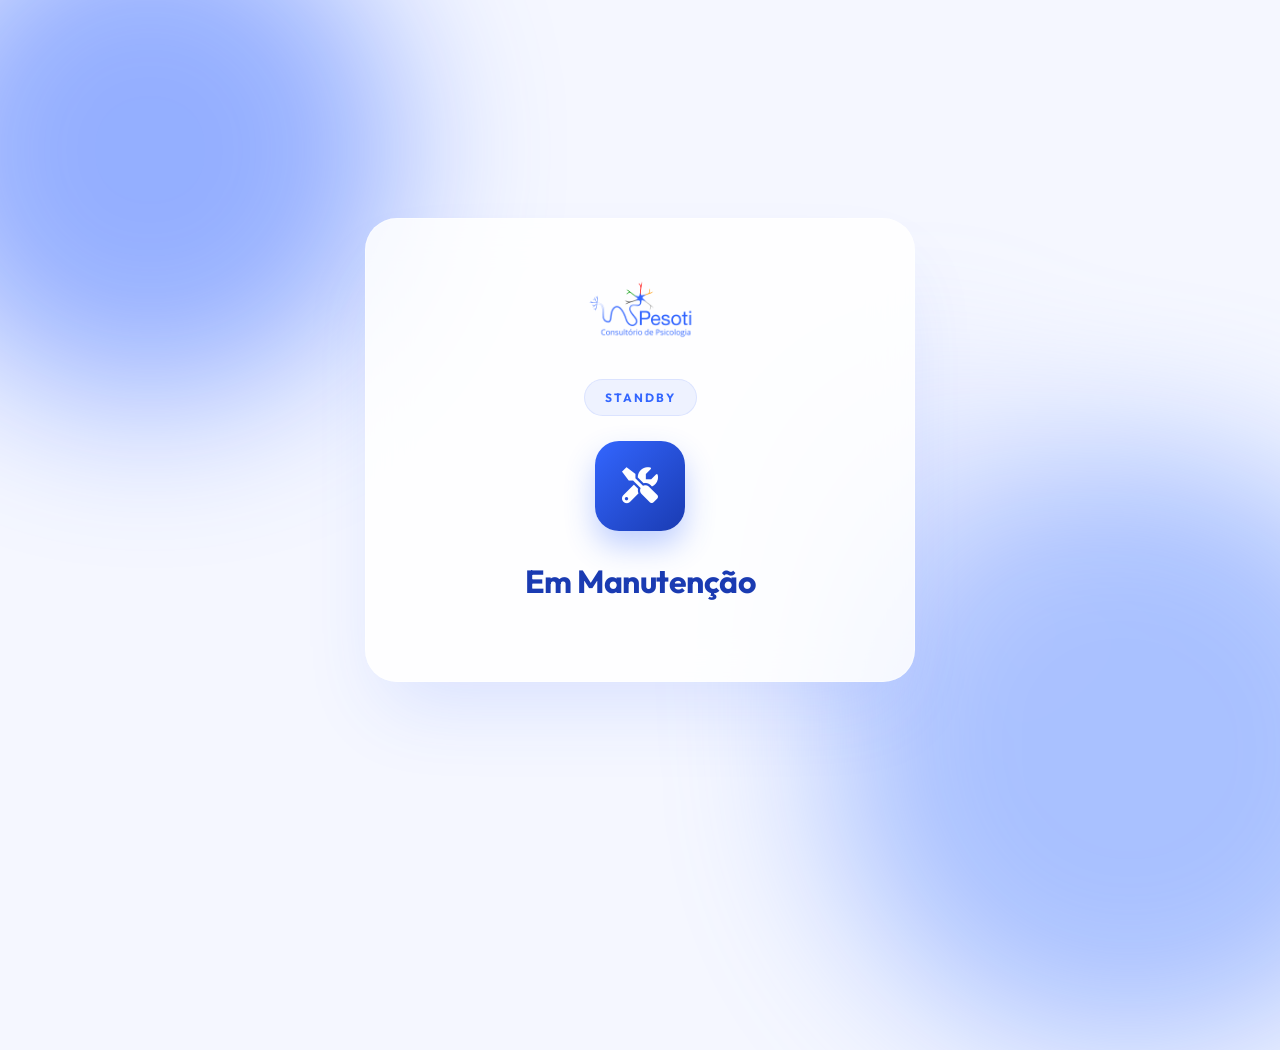
<file: index.html>
<!DOCTYPE html>
<html lang="pt-BR">

<head>
    <meta charset="UTF-8">
    <script>
        // Redirecionamento para modo manutenção (GitHub Pages)
        if (window.location.pathname !== '/manutencao.html') {
            window.location.href = '/manutencao.html';
        }
    </script>
    <link rel="preconnect" href="https://cdnjs.cloudflare.com">
    <link rel="preconnect" href="https://www.googletagmanager.com">
    <script>(function (w, d, s, l, i) {
            w[l] = w[l] || []; w[l].push({
                'gtm.start':
                    new Date().getTime(), event: 'gtm.js'
            }); var f = d.getElementsByTagName(s)[0],
                j = d.createElement(s), dl = l != 'dataLayer' ? '&l=' + l : ''; j.async = true; j.src =
                    'https://www.googletagmanager.com/gtm.js?id=' + i + dl; f.parentNode.insertBefore(j, f);
        })(window, document, 'script', 'dataLayer', 'GTM-5CCSRNWB');</script>
    <meta name="viewport" content="width=device-width, initial-scale=1.0">
    <title>Cesar Pesoti | Psicólogo Online | CRP 06/94955</title>
    <meta name="description"
        content="Psicólogo Clínico online com 15 anos de experiência. Especializações em Saúde Mental, Neuropsicologia e Psicologia Jurídica. Agende sua consulta via WhatsApp.">
    <meta name="keywords"
        content="psicólogo online, terapia online, Cesar Pesoti, neuropsicologia, saúde mental, ansiedade, depressão">
    <link rel="canonical" href="https://pesotipsicologonline.com.br">
    <link rel="icon" type="image/png" href="favicon.png">
    
    <!-- Open Graph / Facebook -->
    <meta property="og:type" content="website">
    <meta property="og:url" content="https://pesotipsicologonline.com.br">
    <meta property="og:title" content="Cesar Pesoti | Psicólogo Online | CRP 06/94955">
    <meta property="og:description" content="Psicólogo Clínico online com 15 anos de experiência em Saúde Mental e Neuropsicologia.">
    <meta property="og:image" content="https://pesotipsicologonline.com.br/hero.webp">

    <!-- Twitter Card -->
    <meta name="twitter:card" content="summary_large_image">
    <meta name="twitter:site" content="@PesotiNeuroPsi">
    <meta name="twitter:title" content="Cesar Pesoti | Psicólogo Online | CRP 06/94955">
    <meta name="twitter:description" content="Psicólogo Clínico online com 15 anos de experiência em Saúde Mental e Neuropsicologia.">
    <meta name="twitter:image" content="https://pesotipsicologonline.com.br/hero.webp">

    <!-- FontAwesome 6 (CDN Estável) -->
    <link rel="preload" href="https://cdnjs.cloudflare.com/ajax/libs/font-awesome/6.4.0/css/all.min.css" as="style" integrity="sha512-iecdLmaskl7CVkqkXNQ/ZH/XLlvWZOJyj7Yy7tcenmpD1ypASozpmT/E0iPtmFIB46ZmdtAc9eNBvH0H/ZpiBw==" crossorigin="anonymous" referrerpolicy="no-referrer" onload="this.rel='stylesheet'">
    <noscript><link rel="stylesheet" href="https://cdnjs.cloudflare.com/ajax/libs/font-awesome/6.4.0/css/all.min.css" crossorigin="anonymous"></noscript>
    
    <!-- CSS Principal -->
    <link rel="stylesheet" href="style-v2.css?v=20260310">

    <script type="application/ld+json">
    {
      "@context": "https://schema.org",
      "@type": "Person",
      "name": "Cesar Augusto Pesoti",
      "jobTitle": "Psicólogo Clínico",
      "url": "https://pesotipsicologonline.com.br",
      "telephone": "+5516988580999",
      "sameAs": [
        "https://www.instagram.com/pesotineuropsi",
        "https://x.com/PesotiNeuroPsi",
        "https://pesoti.blogspot.com"
      ]
    }
    </script>

    <script type="application/ld+json">
    {
      "@context": "https://schema.org",
      "@type": "MedicalBusiness",
      "name": "Cesar Pesoti - Psicólogo Online",
      "url": "https://pesotipsicologonline.com.br",
      "telephone": "+5516988580999",
      "areaServed": "BR",
      "priceRange": "$$"
    }
    </script>

    <script type="application/ld+json">
    {
      "@context": "https://schema.org",
      "@type": "FAQPage",
      "mainEntity": [
        {
          "@type": "Question",
          "name": "A Terapia Online funciona igual a presencial?",
          "acceptedAnswer": {
            "@type": "Answer",
            "text": "A Terapia Online é uma ferramenta ímpar. Com 15 anos de atuação prática em psicoterapia clínica e mais de 3.800 horas de estudos teóricos, utilizo os mesmos mecanismos terapêuticos e éticos para garantir o seu progresso."
          }
        },
        {
          "@type": "Question",
          "name": "Você atende por plano de saúde?",
          "acceptedAnswer": {
            "@type": "Answer",
            "text": "Apenas atendimentos particulares. Porém com a emissão da Nota Fiscal a mesma poderá ser utilizada para Reembolso através de convênios."
          }
        },
        {
          "@type": "Question",
          "name": "Qual a duração de cada atendimento?",
          "acceptedAnswer": {
            "@type": "Answer",
            "text": "A duração da sessão é variável, de acordo com a necessidade do paciente e da agenda, com uma média entre 30 a 50 minutos."
          }
        },
        {
          "@type": "Question",
          "name": "Como faço para agendar?",
          "acceptedAnswer": {
            "@type": "Answer",
            "text": "Para agendar, envie uma mensagem de texto para o WhatsApp: (16) 98858-0999."
          }
        },
        {
          "@type": "Question",
          "name": "O atendimento é sigiloso?",
          "acceptedAnswer": {
            "@type": "Answer",
            "text": "Sim, o atendimento é totalmente sigiloso, seguindo rigorosamente o Código de Ética Profissional do Psicólogo."
          }
        }
      ]
    }
    </script>
</head>

<body>
    <!-- Google Tag Manager (noscript) -->
    <noscript><iframe src="https://www.googletagmanager.com/ns.html?id=GTM-5CCSRNWB" height="0" width="0"
            style="display:none;visibility:hidden"></iframe></noscript>

    <header class="navbar" id="navbar">
        <div class="container nav-container">
            <a href="#inicio" class="logo" aria-label="Ir para o início">
                <img src="logo.png" alt="Pesoti Consultório de Psicologia" class="img-logo" width="180" height="45">
            </a>

            <nav class="nav-links" id="nav-links">
                <a href="#inicio">Início</a>
                <a href="#sobre">Sobre Mim</a>
                <a href="#psionline">A Terapia</a>
                <a href="#especialidades">Especialidades</a>
                <a href="#como-funciona">Como Funciona</a>
                <a href="https://pesoti.blogspot.com/" target="_blank" rel="noopener noreferrer">Blog</a>
                <a href="#respiracao">Respiração</a>
                <a href="#faq">Dúvidas</a>
            </nav>

            <a href="https://wa.me/5516988580999" target="_blank" rel="noopener noreferrer" class="btn btn-primary nav-btn">Agendar Sessão</a>

            <button class="mobile-menu-btn" aria-label="Abrir menu" aria-expanded="false" aria-controls="nav-links">
                <i class="fa-solid fa-bars" aria-hidden="true"></i>
            </button>
        </div>
    </header>

    <main>
        <!-- Hero Section -->
        <section id="inicio" class="hero">
            <div class="container hero-container">
                <div class="hero-content fade-in">
                    <span class="badge">Terapia Online</span>
                    <h1>Alto desempenho para o seu Cérebro &mdash; Conforto para a sua Mente &mdash; Leveza para a sua Vida.</h1>
                    <p>Um espaço seguro, acolhedor e livre de julgamentos para você lidar com a ansiedade, estresse e encontrar o seu equilíbrio emocional no conforto do seu lar.</p>
                    <div class="hero-buttons">
                        <a href="https://wa.me/5516988580999" target="_blank" rel="noopener noreferrer" class="btn btn-primary btn-large">
                            <i class="fa-brands fa-whatsapp" aria-hidden="true"></i> Falar no WhatsApp
                        </a>
                        <a href="#como-funciona" class="btn btn-outline btn-large">Como funciona?</a>
                    </div>
                    <div class="trust-indicators">
                        <div class="trust-item"><i class="fa-solid fa-user-lock" aria-hidden="true"></i> 100% Sigiloso</div>
                        <div class="trust-item"><i class="fa-solid fa-video" aria-hidden="true"></i> Sessões por Vídeo</div>
                    </div>
                </div>
                <div class="hero-image slide-in-right">
                    <div class="image-wrapper">
                        <img src="hero.webp" alt="Pessoa em sessão de terapia online" id="hero-img" width="600" height="400" fetchpriority="high">
                    </div>
                </div>
            </div>
        </section>

        <!-- Sobre Mim Section -->
        <section id="sobre" class="bg-light section">
            <div class="container sobre-container">
                <div class="sobre-image slide-in-left">
                    <div class="image-wrapper">
                        <img src="sobre.webp" alt="Foto profissional de Cesar Pesoti" id="sobre-img" loading="lazy" width="500" height="600">
                    </div>
                </div>
                <article class="sobre-content fade-in">
                    <h2 class="section-title">Muito prazer, sou o <span class="highlight">Cesar Augusto Pesoti</span></h2>
                    <h3 class="subtitle">Psicólogo Clínico | CRP 06/94955</h3>
                    <p>Olá, seja bem-vindo(a). Quero compartilhar um pouco da minha trajetória para que você possa me conhecer melhor.</p>
                    <p>Atuo há 15 anos na área da terapia, com dedicação ao cuidado emocional, ao desenvolvimento humano e à promoção da saúde mental. Sou Bacharel e Licenciado em Psicologia pela Universidade Paulista (UNIP), campus de Ribeirão Preto/SP, e possuo especializações em Saúde Mental, Neuropsicologia e Psicologia Jurídica.</p>
                    <p>Entendo a formação acadêmica e a atualização constante como pilares fundamentais para oferecer um atendimento ético, responsável e tecnicamente qualificado. Desde a graduação, concluída em 2009, venho investindo continuamente em aperfeiçoamento profissional por meio de pós-graduações, cursos, formações complementares, leitura de artigos científicos e estudo permanente.</p>
                    <p>Minha missão como psicólogo é auxiliar cada paciente a compreender sua própria história, enfrentar sofrimentos emocionais, superar traumas e desenvolver recursos para viver com mais equilíbrio, autonomia e sentido.</p>
                    <p>Acredito no processo terapêutico como um caminho de transformação. Com acolhimento, escuta qualificada e compromisso profissional, busco caminhar ao seu lado para que você possa avançar em direção aos objetivos mais importantes da sua vida.</p>
                    
                    <div class="resume-section">
                        <h4><i class="fa-solid fa-graduation-cap highlight" aria-hidden="true"></i> Graduação</h4>
                        <ul class="features-list">
                            <li><i class="fa-solid fa-check highlight" aria-hidden="true"></i> Psicólogo pela UNIP - Universidade Paulista</li>
                            <li><i class="fa-solid fa-check highlight" aria-hidden="true"></i> Bacharel e Licenciado em Psicologia pela UNIP</li>
                        </ul>

                        <h4><i class="fa-solid fa-brain highlight" aria-hidden="true"></i> Especializações</h4>
                        <ul class="features-list">
                            <li><i class="fa-solid fa-check highlight" aria-hidden="true"></i> Saúde Mental (360h) - UNAERP</li>
                            <li><i class="fa-solid fa-check highlight" aria-hidden="true"></i> Acupuntura Sistêmica Clássica (1360h) - IBRAM</li>
                            <li><i class="fa-solid fa-check highlight" aria-hidden="true"></i> Neuropsicologia (556h) - PSICOLOG</li>
                            <li><i class="fa-solid fa-check highlight" aria-hidden="true"></i> Terapia Cognitiva Comportamental (196h cursadas) - CTC VEDA</li>
                            <li><i class="fa-solid fa-check highlight" aria-hidden="true"></i> Psicologia Jurídica com Ênfase em Perícia Psicológica (432h) - IPOG</li>
                            <li><i class="fa-solid fa-check highlight" aria-hidden="true"></i> Estudos de Política e Estratégia - ADESG (375h)</li>
                        </ul>

                        <h4><i class="fa-solid fa-certificate highlight" aria-hidden="true"></i> Formações</h4>
                        <ul class="features-list">
                            <li><i class="fa-solid fa-check highlight" aria-hidden="true"></i> Formação Continuada em Neuropsicologia (120h)</li>
                            <li><i class="fa-solid fa-check highlight" aria-hidden="true"></i> Habilidades Sociais (20h) - PSICOLOG</li>
                            <li><i class="fa-solid fa-check highlight" aria-hidden="true"></i> Teste Rorschach R-PAS</li>
                            <li><i class="fa-solid fa-check highlight" aria-hidden="true"></i> Neurofeedback com Certificação Internacional Sistema Brain-Trainer</li>
                        </ul>

                        <h4><i class="fa-solid fa-book highlight" aria-hidden="true"></i> Cursos e Aperfeiçoamento</h4>
                        <ul class="features-list">
                            <li><i class="fa-solid fa-check highlight" aria-hidden="true"></i> Psicopatologia Geral (20h) - PSICOLOG</li>
                            <li><i class="fa-solid fa-check highlight" aria-hidden="true"></i> Intensivo em Biofeedback e Neurofeedback (30h) - INBIO</li>
                            <li><i class="fa-solid fa-check highlight" aria-hidden="true"></i> Neurometria Funcional Computadorizada (120h)</li>
                            <li><i class="fa-solid fa-check highlight" aria-hidden="true"></i> Hipnose - S.B.H.H.</li>
                            <li><i class="fa-solid fa-check highlight" aria-hidden="true"></i> Hipnoterapia Ericksoniana (60h) - Sofia Bauer</li>
                            <li><i class="fa-solid fa-check highlight" aria-hidden="true"></i> Hipnoterapia Cognitiva - Benomy Silberfarb</li>
                            <li><i class="fa-solid fa-check highlight" aria-hidden="true"></i> Mindfulness MBCT (16h)</li>
                            <li><i class="fa-solid fa-check highlight" aria-hidden="true"></i> Produção de Documentos Psicológicos Judiciais</li>
                            <li><i class="fa-solid fa-check highlight" aria-hidden="true"></i> Psicopatologia Forense (15h) - Antônio José Eça</li>
                            <li><i class="fa-solid fa-check highlight" aria-hidden="true"></i> Psicofarmacologia Básica (03h)</li>
                            <li><i class="fa-solid fa-check highlight" aria-hidden="true"></i> Classificações Diagnósticas em Psiquiatria (03h)</li>
                        </ul>
                    </div>
                </article>
            </div>
        </section>

        <!-- PsiOnline Section -->
        <section id="psionline" class="section">
            <div class="container">
                <div class="text-center fade-in mb-5">
                    <span class="badge">A Terapia</span>
                    <h2 class="section-title">Um espaço de escuta, cuidado e transformação.</h2>
                    <p class="highlight" style="font-weight: 500;">Mais clareza para a mente, mais equilíbrio para as emoções, mais sentido para a vida.</p>
                </div>

                <div class="psionline-content fade-in delay-1">
                    <p>A Terapia Online é um espaço acolhedor, seguro e confidencial, pensado para quem deseja cuidar de si com profundidade e seriedade. É um processo terapêutico que oferece escuta qualificada e apoio profissional para compreender emoções e enfrentar desafios internos.</p>
                    <p>Ao longo da vida, é natural atravessar momentos de sofrimento, insegurança ou exaustão. A terapia acolhe justamente esse lugar, oferecendo um caminho de compreensão, elaboração e fortalecimento emocional mediado por um olhar técnico e ético.</p>

                    <div class="highlight-box mt-5 text-center">
                        <h3 class="highlight-title">Cuidar da saúde mental é um gesto de coragem e responsabilidade consigo mesmo.</h3>
                        <p class="highlight-subtitle">E, muitas vezes, é o primeiro passo para viver com mais leveza.</p>
                    </div>
                </div>
            </div>
        </section>

        <!-- Especialidades Section -->
        <section id="especialidades" class="bg-light section">
            <div class="container">
                <div class="text-center fade-in mb-5">
                    <span class="badge">Áreas de Atuação</span>
                    <h2 class="section-title">Como a terapia pode te ajudar?</h2>
                    <p>Apoio psicológico direcionado para as dificuldades que você enfrenta hoje.</p>
                </div>

                <div class="cards-grid">
                    <article class="card fade-in">
                        <div class="card-icon"><i class="fa-solid fa-wind" aria-hidden="true"></i></div>
                        <h3>Ansiedade</h3>
                        <p>Aprenda a lidar com crises, pensamentos acelerados e o medo do futuro através de técnicas da TCC para aliviar a preocupação constante.</p>
                    </article>

                    <article class="card fade-in delay-1">
                        <div class="card-icon"><i class="fa-solid fa-cloud-rain" aria-hidden="true"></i></div>
                        <h3>Depressão</h3>
                        <p>Acolhimento para a tristeza profunda e falta de energia, ajudando você a reencontrar gradualmente a motivação e o sentido diário.</p>
                    </article>

                    <article class="card fade-in delay-2">
                        <div class="card-icon"><i class="fa-solid fa-heart-crack" aria-hidden="true"></i></div>
                        <h3>Relacionamentos</h3>
                        <p>Supere dependência emocional ou conflitos afetivos, desenvolvendo inteligência emocional para vínculos mais saudáveis.</p>
                    </article>

                    <article class="card fade-in">
                        <div class="card-icon"><i class="fa-solid fa-compass" aria-hidden="true"></i></div>
                        <h3>Autoconhecimento</h3>
                        <p>Entenda seus padrões mentais e fortaleça sua autoestima para tomar decisões alinhadas com sua essência.</p>
                    </article>

                    <article class="card fade-in delay-1">
                        <div class="card-icon"><i class="fa-solid fa-briefcase" aria-hidden="true"></i></div>
                        <h3>Burnout e Estresse</h3>
                        <p>Tratamento para o esgotamento profissional, resgatando o equilíbrio entre vida pessoal e trabalho.</p>
                    </article>

                    <article class="card fade-in delay-2">
                        <div class="card-icon"><i class="fa-solid fa-arrows-to-circle" aria-hidden="true"></i></div>
                        <h3>Regulação Emocional</h3>
                        <p>Identifique e responda de forma saudável às emoções, sem ser dominado pela impulsividade ou angústia.</p>
                    </article>
                </div>
            </div>
        </section>

        <!-- Breathing Module Section -->
        <section id="respiracao" class="ca-module section">
            <div class="container ca-container">
                <div class="ca-header text-center fade-in">
                    <span class="ca-badge">Controle de Ansiedade</span>
                    <h2 class="ca-title">Prática de Respiração Guiada</h2>
                    <p class="ca-description">
                        Regule o ritmo da respiração com uma prática guiada de foco e desaceleração fisiológica, 
                        útil para momentos de ansiedade, tensão e sobrecarga.
                    </p>
                </div>
                
                <div class="ca-main-grid">
                    <!-- Central Visualizer -->
                    <div class="ca-visualizer-card fade-in">
                        <div class="ca-orb-container">
                            <div class="ca-orb" id="ca-orb"></div>
                            <div class="ca-phase-display">
                                <span id="ca-phase-label">Pronto</span>
                                <span id="ca-phase-timer">0.0</span>
                            </div>
                        </div>
                        <div class="ca-controls-main">
                            <button id="ca-btn-primary" class="ca-btn ca-btn-primary ca-btn-xl">
                                <i class="fa-solid fa-play" aria-hidden="true"></i> <span>Iniciar Sessão</span>
                            </button>
                            <div class="ca-secondary-btns">
                                <button id="ca-btn-reset" class="ca-btn ca-btn-outline" title="Reiniciar">
                                    <i class="fa-solid fa-rotate-left" aria-hidden="true"></i> <span>Reiniciar</span>
                                </button>
                                <button id="ca-btn-immersive" class="ca-btn ca-btn-outline" title="Modo Imersivo">
                                    <i class="fa-solid fa-expand" aria-hidden="true"></i> <span>Modo Imersivo</span>
                                </button>
                            </div>
                        </div>
                    </div>

                    <!-- Settings & Stats -->
                    <div class="ca-settings-card fade-in delay-1">
                        <div class="ca-tabs">
                            <button class="ca-tab-btn active" data-tab="presets">Presets</button>
                            <button class="ca-tab-btn" data-tab="config">Ajustes</button>
                            <button class="ca-tab-btn" data-tab="stats">Progresso</button>
                        </div>

                        <div class="ca-tab-content active" id="ca-tab-presets">
                            <div class="ca-preset-list" id="ca-preset-list">
                                <!-- Presets injected by JS -->
                            </div>
                        </div>

                        <div class="ca-tab-content" id="ca-tab-config">
                            <div class="ca-form-group">
                                <label>Fases (segundos):</label>
                                <div class="ca-phase-inputs">
                                    <div class="ca-input-item">
                                        <span>Inspirar</span>
                                        <input type="number" id="ca-in-insp" value="4" min="0" max="30" step="0.5">
                                    </div>
                                    <div class="ca-input-item">
                                        <span>Reter</span>
                                        <input type="number" id="ca-in-hold1" value="0" min="0" max="30" step="0.5">
                                    </div>
                                    <div class="ca-input-item">
                                        <span>Expirar</span>
                                        <input type="number" id="ca-in-exp" value="4" min="0" max="30" step="0.5">
                                    </div>
                                    <div class="ca-input-item">
                                        <span>Pausar</span>
                                        <input type="number" id="ca-in-hold2" value="0" min="0" max="30" step="0.5">
                                    </div>
                                </div>
                            </div>
                            <div class="ca-form-group">
                                <label>Duração da Sessão:</label>
                                <select id="ca-in-duration" class="ca-select">
                                    <option value="60">1 minuto</option>
                                    <option value="120" selected>2 minutos</option>
                                    <option value="180">3 minutos</option>
                                    <option value="300">5 minutos</option>
                                    <option value="600">10 minutos</option>
                                    <option value="custom">Personalizado...</option>
                                </select>
                                <input type="number" id="ca-in-custom-duration" class="ca-input" style="display:none; margin-top: 10px;" min="1" max="60" placeholder="Minutos">
                            </div>
                            <div class="ca-toggles">
                                <label class="ca-toggle">
                                    <input type="checkbox" id="ca-tg-gradual">
                                    <span class="ca-toggle-label">Início Gradual</span>
                                </label>
                                <label class="ca-toggle">
                                    <input type="checkbox" id="ca-tg-sound" checked>
                                    <span class="ca-toggle-label">Som</span>
                                </label>
                                <label class="ca-toggle">
                                    <input type="checkbox" id="ca-tg-vibrate">
                                    <span class="ca-toggle-label">Vibração</span>
                                </label>
                                <label class="ca-toggle">
                                    <input type="checkbox" id="ca-tg-wakelock">
                                    <span class="ca-toggle-label">Manter Tela Ativa</span>
                                </label>
                            </div>
                        </div>

                        <div class="ca-tab-content" id="ca-tab-stats">
                            <div class="ca-stats-grid">
                                <div class="ca-stat-item">
                                    <span class="ca-stat-label">Ciclo Atual</span>
                                    <span class="ca-stat-value" id="ca-stat-cycles">0 / 0</span>
                                </div>
                                <div class="ca-stat-item">
                                    <span class="ca-stat-label">Tempo Restante</span>
                                    <span class="ca-stat-value" id="ca-stat-time">00:00</span>
                                </div>
                                <div class="ca-stat-item">
                                    <span class="ca-stat-label">BPM Estimado</span>
                                    <span class="ca-stat-value" id="ca-stat-bpm">0</span>
                                </div>
                                <div class="ca-stat-item" style="flex-direction: column; align-items: flex-start; gap: 8px; border: none;">
                                    <span class="ca-stat-label">Progresso da Sessão</span>
                                    <div class="ca-progress-bar">
                                        <div class="ca-progress-fill" id="ca-progress-fill"></div>
                                    </div>
                                </div>
                            </div>
                        </div>
                    </div>
                </div>

                <div class="ca-disclaimer text-center fade-in">
                    <p>Se houver tontura, desconforto ou piora dos sintomas, interrompa a prática. Este recurso não substitui acompanhamento profissional.</p>
                </div>
            </div>
        </section>

        <!-- Como Funciona Section -->
        <section id="como-funciona" class="section">
            <div class="container">
                <div class="text-center fade-in mb-5">
                    <span class="badge">Passo a Passo</span>
                    <h2 class="section-title">A Terapia Online é Simples e Prática</h2>
                    <p>Veja como é fácil dar o primeiro passo para cuidar da sua saúde mental.</p>
                </div>

                <div class="steps-container">
                    <div class="step fade-in">
                        <div class="step-number">1</div>
                        <h3>Agendamento</h3>
                        <p>Entre em contato pelo WhatsApp, tire dúvidas e escolha o melhor horário para sua sessão.</p>
                    </div>
                    <div class="step-connector"></div>
                    <div class="step fade-in delay-1">
                        <div class="step-number">2</div>
                        <h3>Preparação</h3>
                        <p>Você recebe um link seguro por mensagem. Basta acessar de onde estiver (celular ou computador).</p>
                    </div>
                    <div class="step-connector"></div>
                    <div class="step fade-in delay-2">
                        <div class="step-number">3</div>
                        <h3>Atendimento</h3>
                        <p>Sessão por vídeo com total sigilo médico e acolhimento profissional pautado na ética.</p>
                    </div>
                </div>

                <div class="text-center mt-5">
                    <a href="https://wa.me/5516988580999" target="_blank" rel="noopener noreferrer" class="btn btn-primary btn-large fade-in">Quero Agendar Minha Sessão</a>
                </div>
            </div>
        </section>

        <!-- Blog Section -->
        <section id="blog" class="bg-light section">
            <div class="container text-center fade-in">
                <span class="badge">Conteúdo</span>
                <h2 class="section-title">Blog e Redes Sociais</h2>
                <p class="mb-5">Compartilho reflexões sobre saúde mental e bem-estar.</p>

                <div id="blog-posts-container" class="blog-grid mb-5">
                    <div class="blog-loading">Carregando postagens...</div>
                </div>

                <div style="display: flex; gap: 20px; justify-content: center; flex-wrap: wrap;">
                    <a href="https://pesoti.blogspot.com/" target="_blank" rel="noopener noreferrer" class="btn btn-outline btn-large">
                        <i class="fa-solid fa-book-open" aria-hidden="true"></i> Acessar Blog
                    </a>
                    <a href="https://www.instagram.com/pesotineuropsi" target="_blank" rel="noopener noreferrer" class="btn btn-primary btn-large">
                        <i class="fa-brands fa-instagram" aria-hidden="true"></i> Instagram
                    </a>
                </div>
            </div>
        </section>

        <!-- FAQ Section -->
        <section id="faq" class="section">
            <div class="container">
                <div class="text-center fade-in mb-5">
                    <h2 class="section-title">Dúvidas Frequentes</h2>
                </div>

                <div class="accordion">
                    <!-- 1. Motivos -->
                    <div class="accordion-item fade-in">
                        <button class="accordion-header" aria-expanded="false" aria-controls="faq-ans-1">
                            Por quais motivos posso fazer um bom uso da Terapia Online? <i class="fa-solid fa-chevron-down" aria-hidden="true"></i>
                        </button>
                        <div class="accordion-content" id="faq-ans-1">
                            <ul class="features-list">
                                <li><i class="fa-solid fa-check highlight" aria-hidden="true"></i> Dificuldades para atingir objetivos</li>
                                <li><i class="fa-solid fa-check highlight" aria-hidden="true"></i> Perda de foco</li>
                                <li><i class="fa-solid fa-check highlight" aria-hidden="true"></i> Conflitos familiares</li>
                                <li><i class="fa-solid fa-check highlight" aria-hidden="true"></i> Desafios profissionais</li>
                                <li><i class="fa-solid fa-check highlight" aria-hidden="true"></i> Medo de fracassar</li>
                                <li><i class="fa-solid fa-check highlight" aria-hidden="true"></i> Crises nos relacionamentos amorosos</li>
                                <li><i class="fa-solid fa-check highlight" aria-hidden="true"></i> Cansaço físico e mental</li>
                                <li><i class="fa-solid fa-check highlight" aria-hidden="true"></i> Diminuição do desejo sexual</li>
                                <li><i class="fa-solid fa-check highlight" aria-hidden="true"></i> Assédio moral ou sexual</li>
                                <li><i class="fa-solid fa-check highlight" aria-hidden="true"></i> Descontrole alimentar</li>
                            </ul>
                        </div>
                    </div>

                    <!-- 2. Ajuda -->
                    <div class="accordion-item fade-in">
                        <button class="accordion-header" aria-expanded="false" aria-controls="faq-ans-2">
                            Como a Terapia Online pode me ajudar? <i class="fa-solid fa-chevron-down" aria-hidden="true"></i>
                        </button>
                        <div class="accordion-content" id="faq-ans-2">
                            <ul class="features-list">
                                <li><i class="fa-solid fa-check highlight" aria-hidden="true"></i> Aprender a meditar</li>
                                <li><i class="fa-solid fa-check highlight" aria-hidden="true"></i> Compreender mente e cérebro</li>
                                <li><i class="fa-solid fa-check highlight" aria-hidden="true"></i> Desenvolver metas realistas</li>
                                <li><i class="fa-solid fa-check highlight" aria-hidden="true"></i> Controle emocional em conflitos</li>
                                <li><i class="fa-solid fa-check highlight" aria-hidden="true"></i> Melhorar a comunicação</li>
                                <li><i class="fa-solid fa-check highlight" aria-hidden="true"></i> Enfrentar abusos</li>
                                <li><i class="fa-solid fa-check highlight" aria-hidden="true"></i> Desenvolver objetividade</li>
                                <li><i class="fa-solid fa-check highlight" aria-hidden="true"></i> Preservar relações positivas</li>
                                <li><i class="fa-solid fa-check highlight" aria-hidden="true"></i> Melhorar desempenho sexual</li>
                            </ul>
                        </div>
                    </div>

                    <!-- 3. Abordagem -->
                    <div class="accordion-item fade-in">
                        <button class="accordion-header" aria-expanded="false" aria-controls="faq-ans-3">
                            Qual a sua abordagem? <i class="fa-solid fa-chevron-down" aria-hidden="true"></i>
                        </button>
                        <div class="accordion-content" id="faq-ans-3">
                            <p>O meu trabalho em Terapia Online é fundamentado na Terapia Cognitiva Comportamental, na Psicologia Positiva, na Neuropsicologia e no uso da Hipnoterapia Cognitiva de maneira a produzir benefícios para que os pacientes obtenham conhecimentos úteis e práticos de forma a facilitar e aprofundar a sua compreensão das interações entre o Cérebro, as Cognições, os Sentimentos e os Comportamentos.</p>
                        </div>
                    </div>

                    <!-- 4. Funciona? -->
                    <div class="accordion-item fade-in">
                        <button class="accordion-header" aria-expanded="false" aria-controls="faq-ans-4">
                            A Terapia Online funciona igual a presencial? <i class="fa-solid fa-chevron-down" aria-hidden="true"></i>
                        </button>
                        <div class="accordion-content" id="faq-ans-4">
                            <p>A Terapia Online é uma ferramenta ímpar. Com 15 anos de atuação prática em psicoterapia clínica e mais de 3.800 horas de estudos teóricos, utilizo os mesmos mecanismos terapêuticos e éticos para garantir o seu progresso de um estado de "Pedra Bruta" para um estado de "Pedra Polida".</p>
                        </div>
                    </div>

                    <!-- 5. Plano de Saúde -->
                    <div class="accordion-item fade-in">
                        <button class="accordion-header" aria-expanded="false" aria-controls="faq-ans-5">
                            Você atende por plano de saúde? <i class="fa-solid fa-chevron-down" aria-hidden="true"></i>
                        </button>
                        <div class="accordion-content" id="faq-ans-5">
                            <p>Apenas atendimentos particulares. Porém com a emissão da Nota Fiscal a mesma poderá ser utilizada para Reembolso através de convênios. Para maiores informações sobre Reembolso você deverá acessar: <a href="https://www.gov.br/ans/pt-br/assuntos/consumidor/o-que-o-seu-plano-de-saude-deve-cover-1/reembolso" target="_blank" rel="noopener noreferrer" style="color: var(--primary-color);">Link da ANS</a> e consultar as regras do seu convênio.</p>
                        </div>
                    </div>

                    <!-- 6. Duração -->
                    <div class="accordion-item fade-in">
                        <button class="accordion-header" aria-expanded="false" aria-controls="faq-ans-6">
                            Qual a duração de cada atendimento? <i class="fa-solid fa-chevron-down" aria-hidden="true"></i>
                        </button>
                        <div class="accordion-content" id="faq-ans-6">
                            <p>A duração da sessão é variável, de acordo com a necessidade do paciente e da agenda, com uma média entre 30 a 50 minutos.</p>
                        </div>
                    </div>

                    <!-- 7. Agendamento -->
                    <div class="accordion-item fade-in">
                        <button class="accordion-header" aria-expanded="false" aria-controls="faq-ans-7">
                            Como faço para agendar? <i class="fa-solid fa-chevron-down" aria-hidden="true"></i>
                        </button>
                        <div class="accordion-content" id="faq-ans-7">
                            <p>Para agendar, por favor, envie uma mensagem de texto para o WhatsApp: <a href="https://wa.me/5516988580999" target="_blank" rel="noopener noreferrer" style="color: var(--primary-color);">(16) 98858-0999</a>.</p>
                        </div>
                    </div>

                    <!-- 8. Frequência -->
                    <div class="accordion-item fade-in">
                        <button class="accordion-header" aria-expanded="false" aria-controls="faq-ans-8">
                            Com que frequência as sessões acontecem? <i class="fa-solid fa-chevron-down" aria-hidden="true"></i>
                        </button>
                        <div class="accordion-content" id="faq-ans-8">
                            <p>As sessões são ajustadas de acordo com a necessidade do paciente e a disponibilidade de horários na agenda.</p>
                        </div>
                    </div>

                    <!-- 9. Sigilo -->
                    <div class="accordion-item fade-in">
                        <button class="accordion-header" aria-expanded="false" aria-controls="faq-ans-9">
                            O atendimento é sigiloso? <i class="fa-solid fa-chevron-down" aria-hidden="true"></i>
                        </button>
                        <div class="accordion-content" id="faq-ans-9">
                            <p>Sim, o atendimento é totalmente sigiloso, seguindo rigorosamente o Código de Ética Profissional do Psicólogo.</p>
                        </div>
                    </div>
                </div>
            </div>
        </section>
    </main>

    <footer class="footer">
        <div class="container footer-container">
            <div class="footer-col">
                <img src="logo.png" alt="Pesoti Psicologia" class="img-logo-footer" width="120" height="30">
                <p>Atendimento Psicológico Online focado no seu bem-estar emocional. CRP: 06/94955</p>
            </div>

            <div class="footer-col">
                <h3>Links</h3>
                <ul>
                    <li><a href="#inicio">Início</a></li>
                    <li><a href="#sobre">Quem Sou</a></li>
                    <li><a href="#psionline">A Terapia</a></li>
                    <li><a href="#faq">Dúvidas</a></li>
                </ul>
            </div>

            <div class="footer-col">
                <h3>Contato</h3>
                <p><i class="fa-brands fa-whatsapp highlight" aria-hidden="true"></i> (16) 98858-0999</p>
                <div class="social-links">
                    <a href="https://www.instagram.com/pesotineuropsi" target="_blank" rel="noopener noreferrer" aria-label="Instagram"><i class="fa-brands fa-instagram" aria-hidden="true"></i></a>
                </div>
            </div>
        </div>
        <div class="footer-bottom">
            <p>&copy; 2026 Cesar Augusto Pesoti - Psicólogo Clínico. Todos os direitos reservados.</p>
        </div>
    </footer>

    <!-- Arquivo de Script -->
    <script src="script-v2.js?v=20260310" defer></script>
    <!-- Immersive Mode Overlay -->
    <div id="ca-overlay" class="ca-overlay" role="dialog" aria-modal="true" aria-labelledby="ca-overlay-title">
        <div class="ca-overlay-background"></div>
        <div class="ca-overlay-content">
            <button id="ca-btn-close-overlay" class="ca-overlay-close" aria-label="Fechar modo imersivo">
                <i class="fa-solid fa-xmark" aria-hidden="true"></i>
            </button>
            <div class="ca-overlay-main">
                <h2 id="ca-overlay-title" class="ca-sr-only">Respiração Guiada Imersiva</h2>
                <div class="ca-orb-container ca-orb-immersive">
                    <div class="ca-orb" id="ca-orb-fs"></div>
                    <div class="ca-phase-display">
                        <span id="ca-phase-label-fs">Pronto</span>
                        <span id="ca-phase-timer-fs">0.0</span>
                    </div>
                </div>
                <div class="ca-overlay-info">
                    <span id="ca-overlay-stats">Tempo: 00:00 | Ciclo: 0/0</span>
                </div>
                <div class="ca-overlay-controls" style="display: flex; justify-content: center; width: 100%;">
                    <button id="ca-btn-primary-fs" class="ca-btn ca-btn-primary ca-btn-xl">
                        <i class="fa-solid fa-play" aria-hidden="true"></i> <span>Iniciar</span>
                    </button>
                </div>
            </div>
        </div>
    </div>

    <!-- Toast Container -->
    <div id="ca-toast-container" class="ca-toast-container"></div>

    <style id="ca-styles">
    :root {
        --ca-primary: #3366FF;
        --ca-primary-light: #5C8AFF;
        --ca-primary-dark: #1A3BB2;
        --ca-surface: #ffffff;
        --ca-bg-light: #F5F7FF;
        --ca-text: #1F2937;
        --ca-text-muted: #6B7280;
        --ca-border: #E5E7EB;
        --ca-radius: 16px;
        --ca-shadow: 0 10px 25px -5px rgba(0, 0, 0, 0.1), 0 8px 10px -6px rgba(0, 0, 0, 0.1);
    }

    .ca-module {
        background-color: var(--ca-bg-light);
        overflow: hidden;
    }

    .ca-container {
        max-width: 1000px;
    }

    .ca-header {
        margin-bottom: 3rem;
    }

    .ca-badge {
        display: inline-block;
        background: rgba(51, 102, 255, 0.1);
        color: var(--ca-primary);
        padding: 0.5rem 1rem;
        border-radius: 9999px;
        font-size: 0.875rem;
        font-weight: 600;
        margin-bottom: 1rem;
        text-transform: uppercase;
        letter-spacing: 0.05em;
    }

    .ca-title {
        font-size: 2.25rem;
        color: var(--ca-primary-dark);
        margin-bottom: 1rem;
    }

    .ca-description {
        max-width: 600px;
        margin: 0 auto;
        color: var(--ca-text-muted);
    }

    .ca-main-grid {
        display: grid;
        grid-template-columns: 1.2fr 1fr;
        gap: 2rem;
        align-items: start;
    }

    .ca-visualizer-card, .ca-settings-card {
        background: var(--ca-surface);
        border-radius: var(--ca-radius);
        padding: 2.5rem;
        box-shadow: var(--ca-shadow);
        height: 100%;
    }

    .ca-orb-container {
        position: relative;
        width: 250px;
        height: 250px;
        margin: 0 auto 2.5rem;
        display: flex;
        align-items: center;
        justify-content: center;
    }

    .ca-orb {
        width: 100px;
        height: 100px;
        background: radial-gradient(circle, var(--ca-primary-light) 0%, var(--ca-primary) 100%);
        border-radius: 50%;
        box-shadow: 0 0 50px rgba(51, 102, 255, 0.3);
        transition: transform 0.1s linear;
        will-change: transform;
    }

    .ca-phase-display {
        position: absolute;
        top: 50%;
        left: 50%;
        transform: translate(-50%, -50%);
        text-align: center;
        color: white;
        pointer-events: none;
        z-index: 2;
        text-shadow: 0 2px 4px rgba(0,0,0,0.2);
    }

    #ca-phase-label, #ca-phase-label-fs {
        display: block;
        font-size: 1.1rem;
        font-weight: 600;
        margin-bottom: 0.25rem;
        text-transform: uppercase;
        letter-spacing: 1px;
    }

    #ca-phase-timer, #ca-phase-timer-fs {
        font-size: 2.5rem;
        font-weight: 700;
        font-variant-numeric: tabular-nums;
    }

    .ca-controls-main {
        display: flex;
        flex-direction: column;
        gap: 1.25rem;
        align-items: center;
    }

    .ca-secondary-btns {
        display: flex;
        gap: 0.75rem;
        width: 100%;
    }

    .ca-secondary-btns .ca-btn {
        flex: 1;
    }

    .ca-tabs {
        display: flex;
        gap: 0.25rem;
        margin-bottom: 2rem;
        background: var(--ca-bg-light);
        padding: 4px;
        border-radius: 12px;
    }

    .ca-tab-btn {
        flex: 1;
        background: none;
        border: none;
        padding: 0.75rem 0.5rem;
        color: var(--ca-text-muted);
        font-weight: 600;
        font-size: 0.9rem;
        cursor: pointer;
        border-radius: 8px;
        transition: all 0.2s;
    }

    .ca-tab-btn.active {
        color: var(--ca-primary);
        background: var(--ca-surface);
        box-shadow: 0 2px 8px rgba(0,0,0,0.05);
    }

    .ca-tab-content {
        display: none;
    }

    .ca-tab-content.active {
        display: block;
    }

    .ca-preset-list {
        display: flex;
        flex-direction: column;
        gap: 0.75rem;
        margin-bottom: 1.5rem;
    }

    .ca-preset-item {
        display: flex;
        justify-content: space-between;
        align-items: center;
        padding: 1rem 1.25rem;
        border: 2px solid transparent;
        background: var(--ca-bg-light);
        border-radius: 12px;
        cursor: pointer;
        transition: all 0.2s;
    }

    .ca-preset-item:hover {
        background: #ebf0ff;
    }

    .ca-preset-item.active {
        border-color: var(--ca-primary);
        background: rgba(51, 102, 255, 0.05);
    }

    .ca-form-group {
        margin-bottom: 1.5rem;
    }

    .ca-form-group label {
        display: block;
        font-size: 0.9rem;
        font-weight: 600;
        margin-bottom: 1rem;
        color: var(--ca-primary-dark);
    }

    .ca-phase-inputs {
        display: grid;
        grid-template-columns: repeat(2, 1fr);
        gap: 1.25rem;
    }

    .ca-input-item span {
        display: block;
        font-size: 0.75rem;
        font-weight: 600;
        color: var(--ca-text-muted);
        margin-bottom: 0.5rem;
        text-transform: uppercase;
    }

    .ca-input-item input, .ca-select {
        width: 100%;
        padding: 0.75rem;
        border: 1px solid var(--ca-border);
        border-radius: 10px;
        font-size: 1rem;
        transition: border-color 0.2s;
    }

    .ca-input-item input:focus, .ca-select:focus {
        outline: none;
        border-color: var(--ca-primary);
    }

    .ca-input {
        width: 100%;
        padding: 0.75rem;
        border: 1px solid var(--ca-border);
        border-radius: 10px;
        font-size: 1rem;
        transition: border-color 0.2s;
    }

    .ca-input:focus {
        outline: none;
        border-color: var(--ca-primary);
    }

    .ca-toggles {
        display: grid;
        grid-template-columns: 1fr;
        gap: 1rem;
        margin-top: 2rem;
        padding-top: 1.5rem;
        border-top: 1px solid var(--ca-border);
    }

    .ca-toggle {
        display: flex;
        align-items: center;
        gap: 1rem;
        font-size: 0.95rem;
        cursor: pointer;
        font-weight: 500;
    }

    .ca-toggle input {
        width: 1.2rem;
        height: 1.2rem;
        cursor: pointer;
    }

    .ca-stats-grid {
        display: flex;
        flex-direction: column;
        gap: 1.5rem;
    }

    .ca-stat-item {
        display: flex;
        justify-content: space-between;
        align-items: center;
        border-bottom: 1px solid var(--ca-bg-light);
        padding-bottom: 0.75rem;
    }

    .ca-stat-label {
        font-size: 0.95rem;
        color: var(--ca-text-muted);
    }

    .ca-stat-value {
        font-size: 1.1rem;
        font-weight: 700;
        color: var(--ca-primary-dark);
        font-variant-numeric: tabular-nums;
    }

    .ca-progress-bar {
        width: 100%;
        height: 12px;
        background: var(--ca-bg-light);
        border-radius: 6px;
        overflow: hidden;
    }

    .ca-progress-fill {
        height: 100%;
        background: linear-gradient(90deg, var(--ca-primary) 0%, var(--ca-primary-light) 100%);
        width: 0%;
        transition: width 0.3s linear;
    }

    .ca-btn {
        border: none;
        border-radius: 12px;
        padding: 0.875rem 1.5rem;
        font-weight: 600;
        cursor: pointer;
        transition: all 0.2s;
        display: inline-flex;
        align-items: center;
        justify-content: center;
        gap: 0.75rem;
    }

    .ca-btn-primary {
        background: var(--ca-primary);
        color: white;
    }

    .ca-btn-primary:hover {
        background: var(--ca-primary-dark);
        transform: translateY(-2px);
    }

    .ca-btn-outline {
        background: white;
        border: 2px solid var(--ca-border);
        color: var(--ca-text);
    }

    .ca-btn-outline:hover {
        border-color: var(--ca-primary);
        color: var(--ca-primary);
    }

    .ca-btn-xl {
        padding: 1.25rem 2rem;
        font-size: 1.125rem;
        width: 100%;
    }

    .ca-btn-text {
        background: none;
        color: var(--ca-primary);
        padding: 0.5rem;
        font-size: 0.9rem;
    }

    .ca-overlay {
        position: fixed;
        top: 0;
        left: 0;
        width: 100%;
        height: 100%;
        z-index: 10000;
        display: none;
    }

    .ca-overlay.active {
        display: flex;
        animation: ca-fade-in 0.4s forwards;
    }

    .ca-overlay-background {
        position: absolute;
        width: 100%;
        height: 100%;
        background: white;
    }

    .ca-overlay-content {
        position: relative;
        z-index: 2;
        width: 100%;
        height: 100%;
        display: flex;
        flex-direction: column;
        align-items: center;
        justify-content: center;
        padding: 2rem;
    }

    .ca-overlay-close {
        position: absolute;
        top: 2rem;
        right: 2rem;
        background: none;
        border: none;
        font-size: 2.5rem;
        cursor: pointer;
        color: var(--ca-text-muted);
        transition: color 0.2s;
    }

    .ca-overlay-close:hover {
        color: var(--ca-primary);
    }

    .ca-orb-immersive {
        width: 350px;
        height: 350px;
    }

    .ca-orb-immersive .ca-orb {
        width: 120px;
        height: 120px;
    }

    .ca-overlay-info {
        margin: 3rem 0;
        font-size: 1.25rem;
        color: var(--ca-text-muted);
        font-weight: 500;
    }

    .ca-toast-container {
        position: fixed;
        bottom: 2rem;
        left: 50%;
        transform: translateX(-50%);
        z-index: 11000;
        display: flex;
        flex-direction: column;
        gap: 0.75rem;
    }

    .ca-toast {
        background: #1F2937;
        color: white;
        padding: 1rem 2rem;
        border-radius: 12px;
        font-size: 0.95rem;
        font-weight: 500;
        box-shadow: 0 10px 15px -3px rgba(0,0,0,0.2);
        animation: ca-toast-in 0.3s cubic-bezier(0.16, 1, 0.3, 1);
    }

    @keyframes ca-fade-in {
        from { opacity: 0; }
        to { opacity: 1; }
    }

    @keyframes ca-toast-in {
        from { opacity: 0; transform: translateY(20px); }
        to { opacity: 1; transform: translateY(0); }
    }

    .ca-sr-only {
        position: absolute;
        width: 1px;
        height: 1px;
        padding: 0;
        margin: -1px;
        overflow: hidden;
        clip: rect(0, 0, 0, 0);
        white-space: nowrap;
        border-width: 0;
    }

    .ca-disclaimer {
        margin-top: 4rem;
        font-size: 0.9rem;
        line-height: 1.6;
        color: var(--ca-text-muted);
        border-top: 1px solid var(--ca-border);
        padding-top: 2rem;
    }

    @media (max-width: 768px) {
        .ca-main-grid { grid-template-columns: 1fr; }
        .ca-orb-container { width: 200px; height: 200px; }
        .ca-title { font-size: 1.75rem; }
        .ca-overlay-close { top: 1rem; right: 1rem; font-size: 2rem; }
        .ca-orb-immersive { width: 280px; height: 280px; }
    }
    </style>

    <script id="ca-scripts">
    (function() {
        'use strict';

        const CAApp = {
            state: 'idle',
            presets: [
                { id: 'ca-p1', name: 'Equilibrada', in: 4, h1: 0, ex: 4, h2: 0 },
                { id: 'ca-p2', name: 'Box Breathing', in: 4, h1: 4, ex: 4, h2: 4 },
                { id: 'ca-p3', name: 'Relaxamento', in: 4, h1: 2, ex: 6, h2: 2 },
                { id: 'ca-p4', name: 'Sono (4-7-8)', in: 4, h1: 7, ex: 8, h2: 0 },
                { id: 'ca-p5', name: 'Coerência', in: 5, h1: 0, ex: 5, h2: 0 }
            ],
            db: null,
            activeSess: null,
            wakeLock: null,
            initialized: false,
            
            init() {
                if (this.initialized) return;
                this.setupUI();
                this.setupPersistence();
                this.setupEventListeners();
                this.syncStats();
                this.initialized = true;
                this.bootTime = Date.now();
            },

            setupUI() {
                this.els = {
                    orb: document.getElementById('ca-orb'),
                    orbFs: document.getElementById('ca-orb-fs'),
                    label: document.getElementById('ca-phase-label'),
                    labelFs: document.getElementById('ca-phase-label-fs'),
                    timer: document.getElementById('ca-phase-timer'),
                    timerFs: document.getElementById('ca-phase-timer-fs'),
                    btnMain: document.getElementById('ca-btn-primary'),
                    btnMainFs: document.getElementById('ca-btn-primary-fs'),
                    btnReset: document.getElementById('ca-btn-reset'),
                    btnImmersive: document.getElementById('ca-btn-immersive'),
                    btnCloseOverlay: document.getElementById('ca-btn-close-overlay'),
                    overlay: document.getElementById('ca-overlay'),
                    presetList: document.getElementById('ca-preset-list'),
                    tabs: document.querySelectorAll('.ca-tab-btn'),
                    tabContents: document.querySelectorAll('.ca-tab-content'),
                    statCycles: document.getElementById('ca-stat-cycles'),
                    statTime: document.getElementById('ca-stat-time'),
                    statBpm: document.getElementById('ca-stat-bpm'),
                    progFill: document.getElementById('ca-progress-fill'),
                    overlayStats: document.getElementById('ca-overlay-stats'),
                    toastCont: document.getElementById('ca-toast-container'),
                    // Inputs
                    inInsp: document.getElementById('ca-in-insp'),
                    inHold1: document.getElementById('ca-in-hold1'),
                    inExp: document.getElementById('ca-in-exp'),
                    inHold2: document.getElementById('ca-in-hold2'),
                    inDuration: document.getElementById('ca-in-duration'),
                    inCustomDuration: document.getElementById('ca-in-custom-duration'),
                    tgGradual: document.getElementById('ca-tg-gradual'),
                    tgSound: document.getElementById('ca-tg-sound'),
                    tgVibrate: document.getElementById('ca-tg-vibrate'),
                    tgWakeLock: document.getElementById('ca-tg-wakelock')
                };
                this.renderPresets();
                // Select first preset by default
                if (this.presets.length > 0) {
                    const firstPreset = this.presets[0];
                    const firstItem = this.els.presetList.querySelector('.ca-preset-item');
                    
                    this.els.inInsp.value = firstPreset.in;
                    this.els.inHold1.value = firstPreset.h1;
                    this.els.inExp.value = firstPreset.ex;
                    this.els.inHold2.value = firstPreset.h2;
                    this.syncStats();
                    
                    if (firstItem) firstItem.classList.add('active');
                }
            },

            setupEventListeners() {
                this.els.btnMain.onclick = () => this.toggleSess();
                this.els.btnMainFs.onclick = () => this.toggleSess();
                this.els.btnReset.onclick = () => this.resetSess();
                this.els.btnImmersive.onclick = () => this.openOverlay();
                this.els.btnCloseOverlay.onclick = () => this.closeOverlay();
                
                this.els.tabs.forEach(btn => {
                    btn.onclick = () => {
                        const target = btn.dataset.tab;
                        this.els.tabs.forEach(b => b.classList.toggle('active', b === btn));
                        this.els.tabContents.forEach(c => c.classList.toggle('active', c.id === `ca-tab-${target}`));
                    };
                });

                this.els.inDuration.onchange = (e) => {
                    this.els.inCustomDuration.style.display = e.target.value === 'custom' ? 'block' : 'none';
                    if (this.state === 'idle') this.syncStats();
                };

                const inputSync = () => { if (this.state === 'idle') this.syncStats(); };
                [this.els.inInsp, this.els.inHold1, this.els.inExp, this.els.inHold2, this.els.inCustomDuration].forEach(el => el.oninput = inputSync);

                document.addEventListener("visibilitychange", () => {
                    if (document.hidden && this.state === 'running') {
                        this.pauseSess();
                        this.showToast("Sessão pausada ao sair da aba.");
                    }
                });

                window.addEventListener('keydown', (e) => {
                    if (e.key === 'Escape' && this.els.overlay.classList.contains('active')) this.closeOverlay();
                });
            },

            toggleSess() {
                if (this.state === 'idle' || this.state === 'ended') this.startSess();
                else if (this.state === 'running') this.pauseSess();
                else if (this.state === 'paused') this.resumeSess();
            },

            startSess() {
                const config = this.getSessConfig();
                if (config.totalPhaseTime <= 0) {
                    this.showToast("Defina pelo menos uma fase maior que zero.");
                    return;
                }
                
                this.state = 'running';
                this.activeSess = {
                    config,
                    elapsed: 0,
                    cycle: 0,
                    phase: 'inspire',
                    phaseElapsed: 0,
                    lastTick: performance.now(),
                    currentPhaseLimit: config.insp || config.hold1 || config.exp || config.hold2
                };

                // Find first non-zero phase
                if (config.insp === 0) this.nextPhase(true);

                this.updateUI();
                this.requestWakeLock();
                this.playTone('start');
                this.loop();
            },

            pauseSess() {
                this.state = 'paused';
                this.releaseWakeLock();
                this.updateUI();
            },

            resumeSess() {
                this.state = 'running';
                this.activeSess.lastTick = performance.now();
                this.requestWakeLock();
                this.updateUI();
                this.loop();
            },

            resetSess() {
                this.state = 'idle';
                this.activeSess = null;
                this.releaseWakeLock();
                this.clearVisuals();
                this.updateUI();
                this.syncStats();
            },

            endSess() {
                this.state = 'ended';
                this.activeSess.elapsed = this.activeSess.config.duration;
                this.releaseWakeLock();
                this.playTone('end');
                this.showToast("Sessão concluída.");
                this.updateUI();
            },

            getSessConfig() {
                let duration = parseInt(this.els.inDuration.value);
                if (this.els.inDuration.value === 'custom') {
                    duration = (parseInt(this.els.inCustomDuration.value) || 1) * 60;
                }
                
                return {
                    insp: Math.max(0, parseFloat(this.els.inInsp.value) || 0),
                    hold1: Math.max(0, parseFloat(this.els.inHold1.value) || 0),
                    exp: Math.max(0, parseFloat(this.els.inExp.value) || 0),
                    hold2: Math.max(0, parseFloat(this.els.inHold2.value) || 0),
                    duration: Math.min(3600, duration),
                    gradual: this.els.tgGradual.checked,
                    sound: this.els.tgSound.checked,
                    vibrate: this.els.tgVibrate.checked,
                    get totalPhaseTime() { return this.insp + this.hold1 + this.exp + this.hold2; }
                };
            },

            loop() {
                if (this.state !== 'running') return;
                const now = performance.now();
                const delta = (now - this.activeSess.lastTick) / 1000;
                this.activeSess.lastTick = now;
                
                this.tick(delta);
                this.render();
                requestAnimationFrame(() => this.loop());
            },

            tick(delta) {
                const s = this.activeSess;
                if (s.elapsed >= s.config.duration) {
                    this.endSess();
                    return;
                }

                s.elapsed += delta;
                s.phaseElapsed += delta;
                
                if (s.phaseElapsed >= s.currentPhaseLimit) {
                    s.phaseElapsed = 0;
                    this.nextPhase();
                }
            },

            nextPhase(silent = false) {
                const s = this.activeSess;
                const c = s.config;
                const cycleOrder = ['inspire', 'hold1', 'expire', 'hold2'];
                let idx = cycleOrder.indexOf(s.phase);
                
                let found = false;
                let attempts = 0;
                while (!found && attempts < 4) {
                    idx = (idx + 1) % 4;
                    if (idx === 0) s.cycle++;
                    const nextP = cycleOrder[idx];
                    const limit = this.getPhaseLimit(nextP, c);
                    if (limit > 0) {
                        s.phase = nextP;
                        s.currentPhaseLimit = limit;
                        found = true;
                    }
                    attempts++;
                }

                if (!silent) {
                    this.playTone('tick');
                    if (c.vibrate && navigator.vibrate) navigator.vibrate(50);
                }
            },

            getPhaseLimit(p, c) {
                if (p === 'inspire') return c.insp;
                if (p === 'hold1') return c.hold1;
                if (p === 'expire') return c.exp;
                if (p === 'hold2') return c.hold2;
                return 0;
            },

            render() {
                const s = this.activeSess;
                const limit = s.currentPhaseLimit;
                const remaining = Math.max(0, limit - s.phaseElapsed).toFixed(1);
                
                this.els.timer.textContent = remaining;
                this.els.timerFs.textContent = remaining;
                
                const labels = { inspire: 'Inspirar', hold1: 'Reter', expire: 'Expirar', hold2: 'Pausar' };
                this.els.label.textContent = labels[s.phase];
                this.els.labelFs.textContent = labels[s.phase];

                let scale = 1;
                const progress = Math.min(1, s.phaseElapsed / limit);
                if (s.phase === 'inspire') scale = 1 + progress * 1.3;
                else if (s.phase === 'hold1') scale = 2.3;
                else if (s.phase === 'expire') scale = 2.3 - progress * 1.3;
                else scale = 1;

                const transform = `scale(${scale})`;
                this.els.orb.style.transform = transform;
                this.els.orbFs.style.transform = transform;

                this.syncStats();
            },

            syncStats() {
                const config = this.activeSess ? this.activeSess.config : this.getSessConfig();
                const elapsed = this.activeSess ? this.activeSess.elapsed : 0;
                const cycleCount = this.activeSess ? this.activeSess.cycle : 0;

                const remainingSec = Math.ceil(config.duration - elapsed);
                const m = Math.floor(remainingSec / 60);
                const sec = remainingSec % 60;
                const timeStr = `${m.toString().padStart(2, '0')}:${sec.toString().padStart(2, '0')}`;
                
                this.els.statTime.textContent = timeStr;
                const cycleTime = config.totalPhaseTime;
                const estCycles = cycleTime > 0 ? Math.floor(config.duration / cycleTime) : 0;
                this.els.statCycles.textContent = `${cycleCount} / ${estCycles}`;
                
                this.els.statBpm.textContent = cycleTime > 0 ? (60 / cycleTime).toFixed(1) : '0';
                this.els.progFill.style.width = `${(elapsed / config.duration) * 100}%`;
                this.els.overlayStats.textContent = `Tempo: ${timeStr} | Ciclo: ${cycleCount}/${estCycles}`;
            },

            updateUI() {
                const icons = { idle: 'play', running: 'pause', paused: 'play', ended: 'rotate-left' };
                const texts = { idle: 'Iniciar Sessão', running: 'Pausar', paused: 'Continuar', ended: 'Nova Sessão' };
                
                const html = `<i class="fa-solid fa-${icons[this.state]}" aria-hidden="true"></i> <span>${texts[this.state]}</span>`;
                this.els.btnMain.innerHTML = html;
                this.els.btnMainFs.innerHTML = html;
                
                const isRunning = this.state === 'running' || this.state === 'paused';
                [this.els.inInsp, this.els.inHold1, this.els.inExp, this.els.inHold2, this.els.inDuration, this.els.inCustomDuration].forEach(el => el.disabled = isRunning);
            },

            clearVisuals() {
                this.els.orb.style.transform = 'scale(1)';
                this.els.orbFs.style.transform = 'scale(1)';
                this.els.timer.textContent = '0.0';
                this.els.timerFs.textContent = '0.0';
                this.els.label.textContent = 'Pronto';
                this.els.labelFs.textContent = 'Pronto';
            },

            renderPresets() {
                this.els.presetList.innerHTML = '';
                this.presets.forEach(p => {
                    const item = document.createElement('div');
                    item.className = 'ca-preset-item';
                    item.onclick = (e) => {
                        if (this.state !== 'idle' && this.state !== 'ended') return;
                        this.els.inInsp.value = p.in;
                        this.els.inHold1.value = p.h1;
                        this.els.inExp.value = p.ex;
                        this.els.inHold2.value = p.h2;
                        this.syncStats();
                        this.els.presetList.querySelectorAll('.ca-preset-item').forEach(i => i.classList.remove('active'));
                        item.classList.add('active');
                        if (e && e.isTrusted) {
                            this.showToast(`Preset ${p.name} aplicado.`);
                        }
                    };
                    
                    const info = document.createElement('div');
                    info.innerHTML = `<strong>${p.name}</strong><div style="font-size: 0.8rem; color: var(--ca-text-muted)">${p.in}-${p.h1}-${p.ex}-${p.h2}s</div>`;
                    item.appendChild(info);
                    this.els.presetList.appendChild(item);
                });
            },

            showToast(msg) {
                if (!this.initialized || (Date.now() - this.bootTime < 2000)) return;
                const toast = document.createElement('div');
                toast.className = 'ca-toast';
                toast.textContent = msg;
                this.els.toastCont.appendChild(toast);
                setTimeout(() => {
                    toast.style.opacity = '0';
                    setTimeout(() => toast.remove(), 300);
                }, 3000);
            },

            playTone(type) {
                if (!this.els.tgSound.checked) return;
                try {
                    if (!this.audioCtx) this.audioCtx = new (window.AudioContext || window.webkitAudioContext)();
                    const osc = this.audioCtx.createOscillator();
                    const g = this.audioCtx.createGain();
                    osc.connect(g); g.connect(this.audioCtx.destination);
                    
                    osc.frequency.setValueAtTime(type === 'start' ? 880 : (type === 'end' ? 440 : 660), this.audioCtx.currentTime);
                    g.gain.setValueAtTime(0.1, this.audioCtx.currentTime);
                    g.gain.exponentialRampToValueAtTime(0.0001, this.audioCtx.currentTime + 0.5);
                    osc.start(); osc.stop(this.audioCtx.currentTime + 0.5);
                } catch(e) {}
            },

            async requestWakeLock() {
                if (this.els.tgWakeLock.checked && 'wakeLock' in navigator) {
                    try { this.wakeLock = await navigator.wakeLock.request('screen'); } catch(e) {}
                }
            },

            releaseWakeLock() {
                if (this.wakeLock) { this.wakeLock.release().then(() => this.wakeLock = null); }
            },

            openOverlay() {
                const sw = window.innerWidth - document.documentElement.clientWidth;
                document.body.style.overflow = 'hidden';
                document.body.style.paddingRight = `${sw}px`;
                this.els.overlay.classList.add('active');
            },

            closeOverlay() {
                document.body.style.overflow = '';
                document.body.style.paddingRight = '';
                this.els.overlay.classList.remove('active');
            },

            setupPersistence() {
                const saver = () => localStorage.setItem('ca-prefs', JSON.stringify({
                    s: this.els.tgSound.checked, v: this.els.tgVibrate.checked, w: this.els.tgWakeLock.checked
                }));
                const saved = JSON.parse(localStorage.getItem('ca-prefs') || '{}');
                if (saved.s !== undefined) this.els.tgSound.checked = saved.s;
                if (saved.v !== undefined) this.els.tgVibrate.checked = saved.v;
                if (saved.w !== undefined) this.els.tgWakeLock.checked = saved.w;
                [this.els.tgSound, this.els.tgVibrate, this.els.tgWakeLock].forEach(el => el.onchange = saver);
            }
        };

        if (document.readyState === 'loading') document.addEventListener('DOMContentLoaded', () => CAApp.init());
        else CAApp.init();
    })();
    </script>
</body>

</html>
</file>
<file: style-v2.css>
:root {
    --primary-color: #3366FF; /* Azul Pesoti Oficial */
    --primary-light: #5C8AFF;
    --primary-dark: #1A3BB2;
    --accent-color: #F5F7FF;
    --bg-color: #FFFFFF;
    --bg-light: #F9FAFB;
    --text-main: #1F2937;
    --text-muted: #4B5563;
    --white: #FFFFFF;
    --font-heading: 'Helvetica NeueLT Std', 'Helvetica Neue', Helvetica, Arial, sans-serif;
    --font-body: 'Helvetica NeueLT Std', 'Helvetica Neue', Helvetica, Arial, sans-serif;
    --transition-fast: 0.3s ease;
    --transition-slow: 0.6s ease;
    --border-radius: 12px;
    --box-shadow: 0 10px 30px rgba(0, 0, 0, 0.05);
    
    /* Z-index mapping */
    --z-navbar: 1000;
}

/* Reset and Global Base */
* {
    margin: 0;
    padding: 0;
    box-sizing: border-box;
}

html {
    scroll-behavior: smooth;
    font-size: 16px;
}

body {
    font-family: var(--font-body);
    background-color: var(--bg-color);
    color: var(--text-main);
    line-height: 1.6;
    overflow-x: hidden;
    -webkit-font-smoothing: antialiased;
}

h1, h2, h3, h4, .logo {
    font-family: var(--font-heading);
    color: var(--primary-dark);
}

a {
    text-decoration: none;
    color: inherit;
    transition: var(--transition-fast);
}

img {
    max-width: 100%;
    height: auto;
    display: block;
}

.container {
    max-width: 1200px;
    margin: 0 auto;
    padding: 0 20px;
}

.section {
    padding: 100px 0;
}

.bg-light {
    background-color: var(--bg-light);
}

/* Typography Utilities */
p {
    text-align: justify;
    margin-bottom: 20px;
}

.text-center { text-align: center !important; }
.text-center p, .text-center h1, .text-center h2, .text-center h3 { text-align: center; }

.highlight { color: var(--primary-color); }
.mt-5 { margin-top: 50px; }
.mb-5 { margin-bottom: 50px; }

/* Buttons */
.btn {
    display: inline-flex;
    align-items: center;
    justify-content: center;
    gap: 8px;
    padding: 12px 24px;
    border-radius: 50px;
    font-weight: 500;
    transition: all var(--transition-fast);
    cursor: pointer;
    border: 2px solid transparent;
}

.btn-primary {
    background-color: var(--primary-color);
    color: var(--white);
    box-shadow: 0 4px 15px rgba(51, 102, 255, 0.3);
}

.btn-primary:hover {
    background-color: var(--primary-dark);
    transform: translateY(-2px);
    box-shadow: 0 6px 20px rgba(51, 102, 255, 0.4);
}

.btn-outline {
    background-color: transparent;
    color: var(--primary-color);
    border-color: var(--primary-color);
}

.btn-outline:hover {
    background-color: var(--primary-color);
    color: var(--white);
}

.btn-large {
    padding: 15px 35px;
    font-size: 1.1rem;
}

.badge {
    display: inline-block;
    background-color: rgba(51, 102, 255, 0.1);
    color: var(--primary-color);
    padding: 8px 16px;
    border-radius: 20px;
    font-size: 0.85rem;
    font-weight: 600;
    margin-bottom: 15px;
    text-transform: uppercase;
    letter-spacing: 1px;
}

/* Navbar */
.navbar {
    position: fixed;
    top: 0;
    left: 0;
    width: 100%;
    background-color: rgba(255, 255, 255, 0.95);
    backdrop-filter: blur(10px);
    z-index: var(--z-navbar);
    padding: 15px 0;
    transition: all 0.3s ease;
    box-shadow: 0 2px 10px rgba(0, 0, 0, 0.05);
}

.navbar.scrolled {
    padding: 10px 0;
    box-shadow: 0 5px 20px rgba(0, 0, 0, 0.1);
}

.nav-container {
    display: flex;
    justify-content: space-between;
    align-items: center;
}

.img-logo {
    height: 45px;
    width: auto;
    object-fit: contain;
}

.nav-links {
    display: flex;
    gap: 30px;
}

.nav-links a {
    font-weight: 500;
    color: var(--text-main);
    position: relative;
}

.nav-links a::after {
    content: '';
    position: absolute;
    bottom: -5px;
    left: 0;
    width: 0;
    height: 2px;
    background-color: var(--primary-color);
    transition: var(--transition-fast);
}

.nav-links a:hover { color: var(--primary-color); }
.nav-links a:hover::after { width: 100%; }

.mobile-menu-btn {
    display: none;
    background: none;
    border: none;
    font-size: 1.5rem;
    color: var(--primary-dark);
    cursor: pointer;
}

/* Hero Section */
.hero {
    padding-top: 150px;
    padding-bottom: 100px;
    min-height: 100vh;
    display: flex;
    align-items: center;
}

.hero-container {
    display: flex;
    align-items: center;
    gap: 50px;
}

.hero-content { flex: 1; }

.hero-content h1 {
    font-size: clamp(2rem, 5vw, 2.8rem);
    line-height: 1.2;
    margin-bottom: 25px;
    letter-spacing: -1px;
}

.hero-content p {
    font-size: 1.2rem;
    color: var(--text-muted);
    margin-bottom: 35px;
    max-width: 90%;
    text-align: left;
}

.hero-buttons {
    display: flex;
    gap: 20px;
    margin-bottom: 30px;
    flex-wrap: wrap;
}

.trust-indicators {
    display: flex;
    gap: 20px;
    color: var(--text-muted);
    font-size: 0.95rem;
}

.trust-item i {
    color: var(--primary-color);
    margin-right: 8px;
}

.hero-image { flex: 1; position: relative; }

.image-wrapper {
    position: relative;
    border-radius: 20px;
    overflow: hidden;
    box-shadow: var(--box-shadow);
}

/* Sobre Mim & Resume */
.sobre-container {
    display: flex;
    align-items: flex-start;
    gap: 60px;
}

.sobre-image { flex: 1; position: sticky; top: 120px; }

.sobre-content { flex: 1; }

.section-title { font-size: 2.5rem; margin-bottom: 10px; }

.subtitle {
    font-size: 1.2rem;
    color: var(--primary-color);
    margin-bottom: 30px;
    font-weight: 500;
}

.resume-section { margin-top: 40px; }
.resume-section h4 {
    margin-bottom: 15px;
    font-size: 1.2rem;
    display: flex;
    align-items: center;
    gap: 10px;
}

.features-list { list-style: none; margin-bottom: 25px; }

.features-list li {
    margin-bottom: 10px;
    display: flex;
    align-items: center;
    gap: 12px;
    font-size: 0.95rem;
}

.features-list i {
    color: var(--primary-color);
    font-size: 0.9rem;
}

/* Especialidades Grid */
.cards-grid {
    display: grid;
    grid-template-columns: repeat(auto-fit, minmax(300px, 1fr));
    gap: 30px;
}

.card {
    background: var(--white);
    padding: 40px 30px;
    border-radius: var(--border-radius);
    box-shadow: var(--box-shadow);
    transition: var(--transition-fast);
    border-bottom: 4px solid transparent;
}

.card:hover {
    transform: translateY(-10px);
    border-bottom-color: var(--primary-color);
}

.card-icon {
    font-size: 2.5rem;
    color: var(--primary-color);
    margin-bottom: 20px;
}

/* Como Funciona */
.steps-container {
    display: flex;
    justify-content: space-between;
    max-width: 900px;
    margin: 40px auto;
}

.step { flex: 1; text-align: center; padding: 0 20px; }

.step-number {
    width: 60px;
    height: 60px;
    background-color: var(--primary-color);
    color: var(--white);
    border-radius: 50%;
    display: flex;
    justify-content: center;
    align-items: center;
    font-size: 1.5rem;
    font-weight: 700;
    margin: 0 auto 20px;
    box-shadow: 0 5px 15px rgba(51, 102, 255, 0.3);
}

.step-connector {
    flex: 0.5;
    height: 3px;
    background-color: var(--primary-light);
    opacity: 0.3;
    margin-top: 30px;
}


/* FAQ Accordion */
.accordion { max-width: 800px; margin: 0 auto; }

.accordion-item {
    margin-bottom: 15px;
    border-radius: var(--border-radius);
    background-color: var(--white);
    box-shadow: 0 5px 15px rgba(0, 0, 0, 0.03);
    overflow: hidden;
}

.accordion-header {
    width: 100%;
    padding: 20px 30px;
    text-align: left;
    background: none;
    border: none;
    font-size: 1.1rem;
    font-weight: 600;
    color: var(--primary-dark);
    cursor: pointer;
    display: flex;
    justify-content: space-between;
    align-items: center;
}

.accordion-header i {
    color: var(--primary-color);
    transition: transform 0.3s ease;
}

.accordion-header[aria-expanded="true"] i { transform: rotate(180deg); }

.accordion-content {
    max-height: 0;
    overflow: hidden;
    transition: all 0.3s ease;
    padding: 0 30px;
}

.faq-tag {
    display: inline-block;
    background-color: rgba(51, 102, 255, 0.1);
    color: var(--primary-dark);
    border: 1px solid rgba(51, 102, 255, 0.2);
    padding: 6px 14px;
    border-radius: 20px;
    font-size: 0.85rem;
    margin: 4px;
}

/* Footer */
.footer {
    background-color: #1a1a1a;
    color: #fff;
    padding: 80px 0 20px;
}

.footer-container {
    display: grid;
    grid-template-columns: 2fr 1fr 1fr;
    gap: 50px;
}

.img-logo-footer {
    height: 60px;
    filter: brightness(0) invert(1);
    margin-bottom: 20px;
}

.footer h3 { color: #fff; margin-bottom: 25px; }

.footer ul { list-style: none; }
.footer ul li { margin-bottom: 12px; }
.footer ul a { color: #aaa; }
.footer ul a:hover { color: var(--primary-light); }

.social-links { display: flex; gap: 15px; margin-top: 25px; }

.social-links a {
    width: 40px;
    height: 40px;
    background: rgba(255, 255, 255, 0.1);
    border-radius: 50%;
    display: flex;
    align-items: center;
    justify-content: center;
}

.footer-bottom {
    text-align: center;
    padding-top: 30px;
    margin-top: 60px;
    border-top: 1px solid rgba(255, 255, 255, 0.1);
    color: #777;
    font-size: 0.85rem;
}

/* Animations visibility */
.fade-in, .slide-in-left, .slide-in-right {
    opacity: 0;
    transition: all 0.8s cubic-bezier(0.165, 0.84, 0.44, 1);
}

.fade-in { transform: translateY(30px); }
.slide-in-left { transform: translateX(-50px); }
.slide-in-right { transform: translateX(50px); }

.fade-in.visible, .slide-in-left.visible, .slide-in-right.visible {
    opacity: 1;
    transform: translate(0, 0);
}

.delay-1 { transition-delay: 0.2s; }
.delay-2 { transition-delay: 0.4s; }

/* Highlight Box — Seção PsiOnline */
.highlight-box {
    background-color: var(--accent-color);
    border-left: 4px solid var(--primary-color);
    border-radius: var(--border-radius);
    padding: 40px;
    max-width: 720px;
    margin: 0 auto;
}

.highlight-title {
    font-size: 1.5rem;
    font-family: var(--font-heading);
    color: var(--primary-dark);
    margin-bottom: 12px;
    line-height: 1.4;
}

.highlight-subtitle {
    font-size: 1.1rem;
    color: var(--text-muted);
    margin-bottom: 0;
    font-style: italic;
}

/* Responsive */
@media (max-width: 992px) {
    .container { padding: 0 30px; }
    .hero-container, .sobre-container { flex-direction: column; text-align: center; }
    .hero-content p { margin: 0 auto 30px; text-align: center; }
    .hero-buttons, .trust-indicators { justify-content: center; }
    .sobre-image { position: relative; top: 0; order: 2; margin-top: 40px; }
    .footer-container { grid-template-columns: 1fr 1fr; }
}

@media (max-width: 768px) {
    .section { padding: 60px 0; }
    
    .nav-links {
        position: absolute;
        top: 100%;
        left: 0;
        width: 100%;
        background-color: var(--white);
        flex-direction: column;
        padding: 30px 20px;
        gap: 20px;
        box-shadow: 0 10px 10px rgba(0, 0, 0, 0.05);
        clip-path: polygon(0 0, 100% 0, 100% 0, 0 0);
        transition: clip-path 0.4s ease-in-out;
        display: flex; /* Ensure it's flex when active */
    }

    .nav-links.active {
        clip-path: polygon(0 0, 100% 0, 100% 100%, 0 100%);
    }

    .mobile-menu-btn { display: block; }
    .nav-btn { display: none; }

    .hero-content h1 { font-size: 2.2rem; }
    .hero-buttons { flex-direction: column; }
    .cards-grid { grid-template-columns: 1fr; }

    .steps-container {
        flex-direction: column;
        align-items: center;
        gap: 40px;
    }

    .step-connector { display: none; }

    .footer-container {
        grid-template-columns: 1fr;
        gap: 30px;
    }
}

/* --- Blog Feed Styles (Simple List) --- */
.blog-links-list {
    list-style: none;
    max-width: 800px;
    margin: 40px auto 0;
    padding: 0;
    display: flex;
    flex-direction: column;
    gap: 15px;
}

.blog-link-item {
    background: var(--white);
    border-radius: var(--border-radius);
    box-shadow: var(--box-shadow);
    transition: var(--transition-fast);
}

.blog-link-item:hover {
    transform: translateX(10px);
    box-shadow: 0 5px 20px rgba(51, 102, 255, 0.1);
}

.blog-link-anchor {
    display: flex;
    align-items: center;
    padding: 20px 30px;
    gap: 20px;
    color: var(--primary-dark);
    font-weight: 500;
}

.blog-link-anchor i:first-child {
    font-size: 1.5rem;
    color: var(--primary-color);
    opacity: 0.7;
}

.blog-link-title {
    flex-grow: 1;
    text-align: left;
    font-size: 1.1rem;
    line-height: 1.4;
}

.blog-link-anchor i:last-child {
    font-size: 0.9rem;
    color: var(--text-muted);
    transition: var(--transition-fast);
}

.blog-link-item:hover .blog-link-anchor i:last-child {
    color: var(--primary-color);
    transform: translate(3px, -3px);
}

.blog-loading {
    padding: 50px;
    color: var(--text-muted);
    font-style: italic;
    text-align: center;
}

@media (max-width: 768px) {
    .blog-link-anchor {
        padding: 15px 20px;
        gap: 15px;
    }
    .blog-link-title {
        font-size: 1rem;
    }
}
</file>
